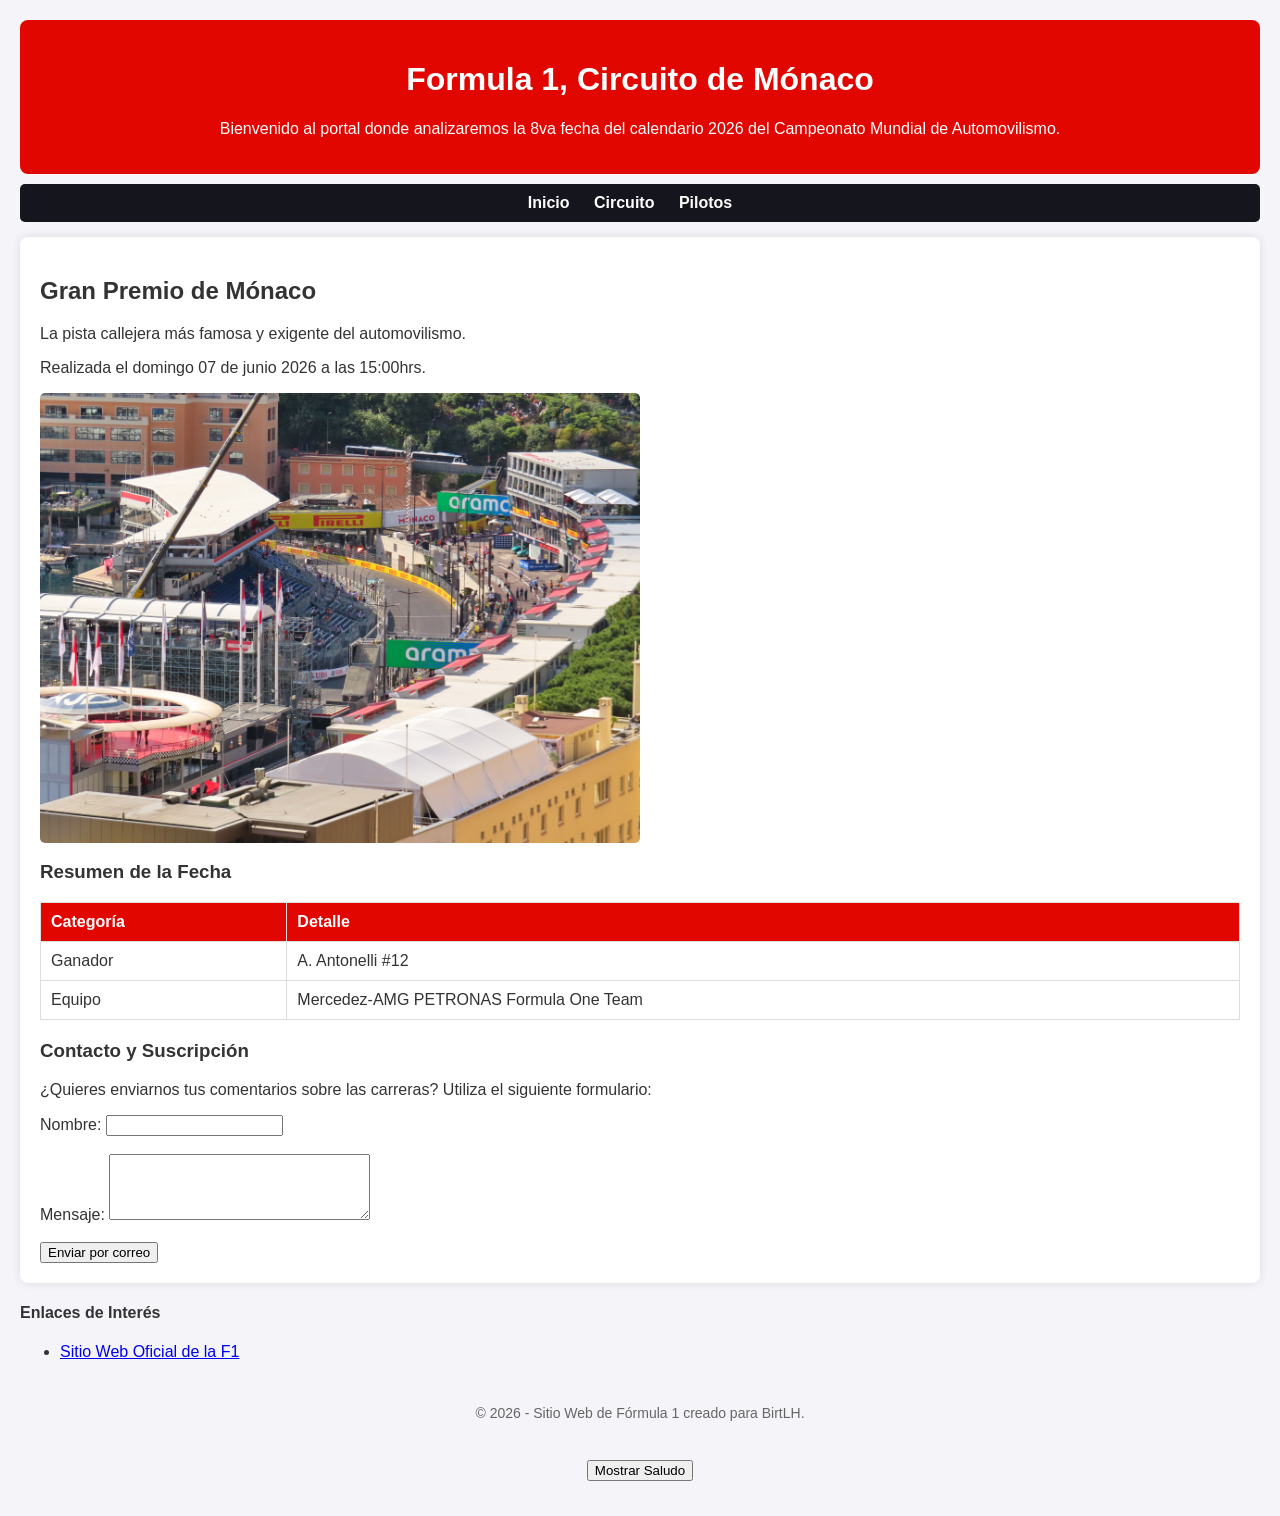
<file: index.html>
<!DOCTYPE html>
<html lang="es">
<head>
    <meta charset="utf-8" />
    <title>Formula 1 (LMSGI_ud02)</title>
    <!-- Enlace a la hoja de estilos externa -->
    <link rel="stylesheet" href="estilos/estilos.css" />
	<link rel="alternate" type="application/rss+xml" title="Feed RSS de F1" href="feed.xml" />
</head>
<body>

    <!-- CABECERA DE LA PÁGINA -->
    <header>
        <h1>Formula 1, Circuito de Mónaco</h1>
        <p>Bienvenido al portal donde analizaremos la 8va fecha del calendario 2026 del Campeonato Mundial de Automovilismo.</p>
    </header>

    <!-- MENÚ DE NAVEGACIÓN (común para las 3 páginas) -->
    <nav>
        <ul>
            <li><a href="index.html">Inicio</a></li>
            <li><a href="circuito.html">Circuito</a></li>
            <li><a href="pilotos.html">Pilotos</a></li>
        </ul>
    </nav>

    <!-- CONTENIDO PRINCIPAL DE LA PÁGINA -->
    <main>
        <!-- Sección de bienvenida con imagen -->
        <section>
            <h2>Gran Premio de Mónaco</h2>
            <p>La pista callejera más famosa y exigente del automovilismo.</p>
            <p>Realizada el domingo 07 de junio 2026 a las 15:00hrs.</p>
            <!-- Imagen con texto alternativo obligatorio -->
            <img src="imagenes/monaco.jpg" alt="Circuito de monaco" width="600" />
        </section>
		
        <!-- Tabla resumen obligatoria -->
        <section>
            <h3>Resumen de la Fecha</h3>
            <table border="1">
                <thead>
                    <tr>
                        <th>Categoría</th>
                        <th>Detalle</th>
                    </tr>
                </thead>
                <tbody>
                    <tr>
                        <td>Ganador</td>
                        <td>A. Antonelli #12</td>
                    </tr>
                    <tr>
                        <td>Equipo</td>
                        <td>Mercedez-AMG PETRONAS Formula One Team</td>
                    </tr>
                </tbody>
            </table>
        </section>

        <!-- Formulario obligatorio con mailto -->
        <section>
            <h3>Contacto y Suscripción</h3>
            <p>¿Quieres enviarnos tus comentarios sobre las carreras? Utiliza el siguiente formulario:</p>
            
            <form action="mailto:lolopez@ikaslea.birt.eus" method="POST">
                <div>
                    <label for="nombre">Nombre:</label>
                    <input type="text" id="nombre" name="nombre" required />
                </div>
                <br>
                <div>
                    <label for="comentario">Mensaje:</label>
                    <textarea id="comentario" name="comentario" rows="4" cols="30" required></textarea>
                </div>
                <br>
                <div>
                    <input type="submit" value="Enviar por correo" />
                </div>
            </form>
        </section>
    </main>

    <!-- ENLACES EXTERNOS OBLIGATORIOS -->
    <aside>
        <h4>Enlaces de Interés</h4>
        <ul>
            <li><a href="https://www.formula1.com" target="_blank">Sitio Web Oficial de la F1</a></li>
        </ul>
    </aside>

    <!-- PIE DE PÁGINA -->
    <footer>
        <p>&copy; 2026 - Sitio Web de Fórmula 1 creado para BirtLH.</p>
    </footer>
	
	<!-- Botón para ejecutar la Función 1 -->
    <div style="text-align: center; margin: 15px;">
        <button type="button" onclick="darBienvenida()">Mostrar Saludo</button>
    </div>

    <!-- Enlace al archivo de funciones JS externo -->
    <script src="funciones/funciones.js"></script>

</body>
</html>
</file>
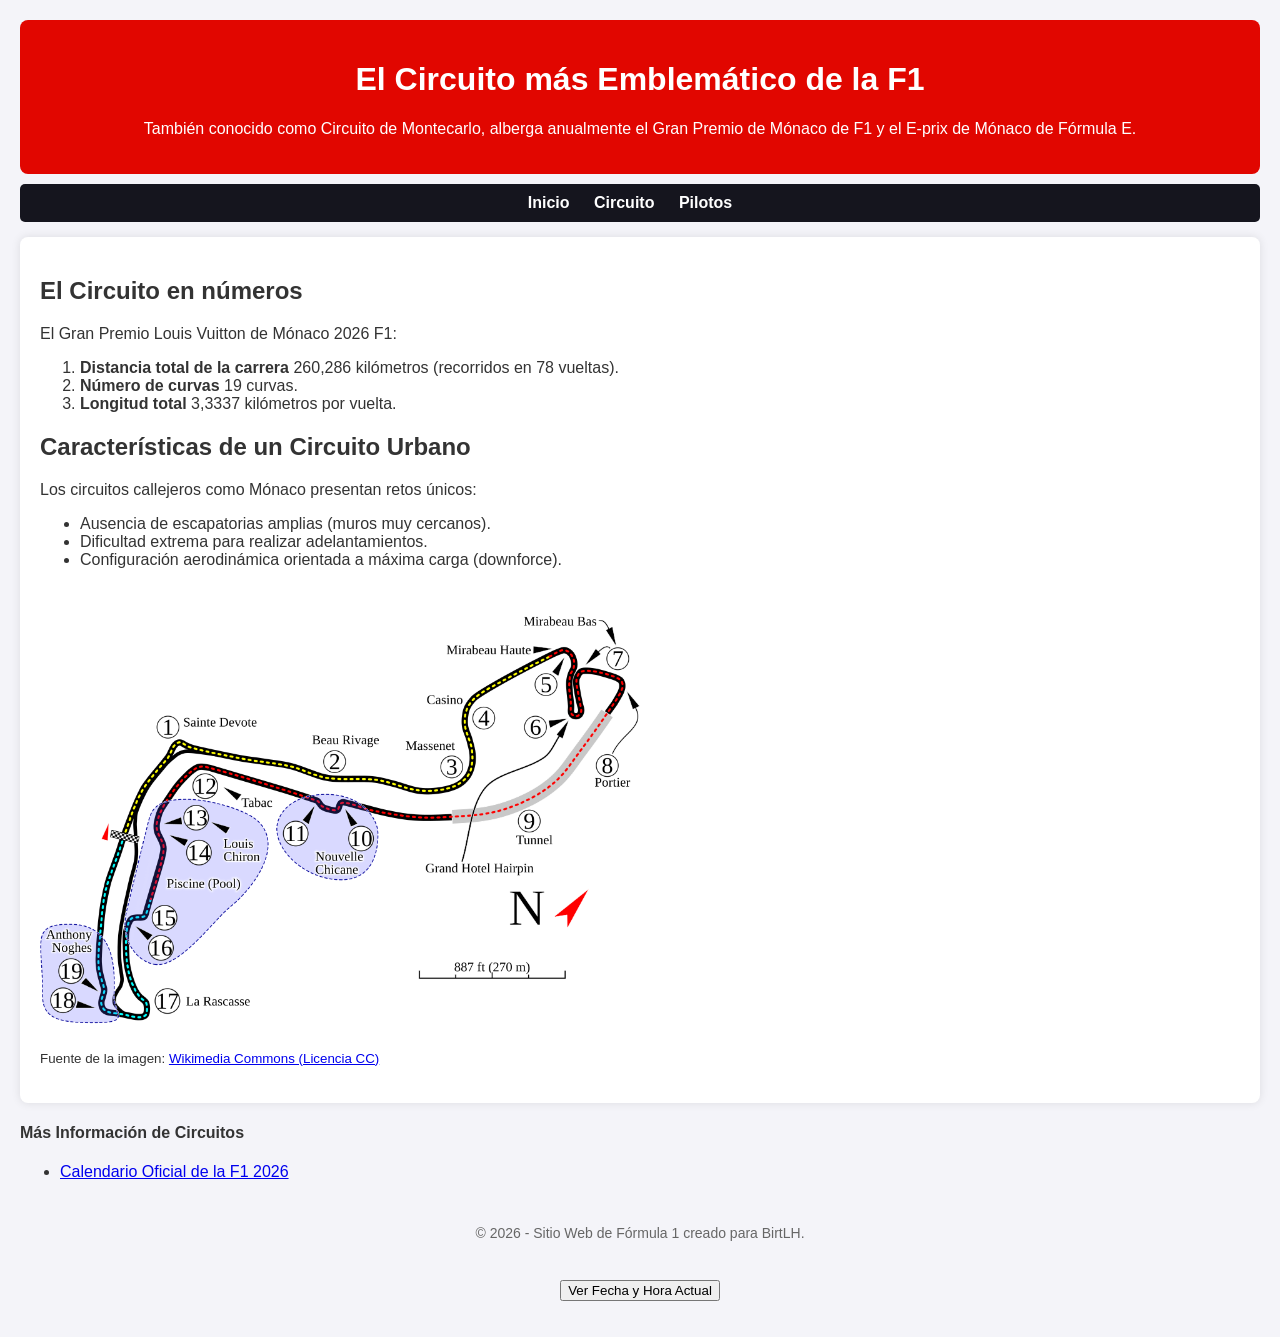
<file: circuito.html>
<!DOCTYPE html>
<html lang="es">
<head>
    <meta charset="utf-8" />
    <title>Circuitos - Fórmula 1 (LMSGI_ud02)</title>
    <!-- Enlace a la hoja de estilos externa -->
    <link rel="stylesheet" href="estilos/estilos.css" />
</head>
<body>

    <!-- CABECERA DE LA PÁGINA -->
    <header>
        <h1>El Circuito más Emblemático de la F1</h1>
        <p>También conocido como Circuito de Montecarlo, alberga anualmente el Gran Premio de Mónaco de F1  y el E-prix de Mónaco de Fórmula E.</p>
    </header>

    <!-- MENÚ DE NAVEGACIÓN (común para las 3 páginas) -->
    <nav>
        <ul>
            <li><a href="index.html">Inicio</a></li>
            <li><a href="circuito.html">Circuito</a></li>
            <li><a href="pilotos.html">Pilotos</a></li>
        </ul>
    </nav>

    <!-- CONTENIDO PRINCIPAL -->
    <main>
        <section>
            <h2>El Circuito en números</h2>
            <p>El Gran Premio Louis Vuitton de Mónaco 2026 F1:</p>
            
            <!-- Lista ordenada obligatoria -->
            <ol>
                <li><strong>Distancia total de la carrera</strong> 260,286 kilómetros (recorridos en 78 vueltas).</li>
                <li><strong>Número de curvas</strong> 19 curvas.</li>
                <li><strong>Longitud total</strong> 3,3337 kilómetros por vuelta.</li>
            </ol>
        </section>

        <!-- Sección de características con lista desordenada -->
        <section>
            <h2>Características de un Circuito Urbano</h2>
            <p>Los circuitos callejeros como Mónaco presentan retos únicos:</p>
            
            <!-- Lista desordenada obligatoria -->
            <ul>
                <li>Ausencia de escapatorias amplias (muros muy cercanos).</li>
                <li>Dificultad extrema para realizar adelantamientos.</li>
                <li>Configuración aerodinámica orientada a máxima carga (downforce).</li>
            </ul>

            <!-- Imagen del mapa del circuito de Mónaco -->
            <br>
			<img src="imagenes/monaco.webp" alt="Circuito de monaco" width="600" />
			<p><small>Fuente de la imagen: <a href="https://commons.wikimedia.org" target="_blank">Wikimedia Commons (Licencia CC)</a></small></p>
        </section>
    </main>

    <!-- ENLACES EXTERNOS OBLIGATORIOS -->
    <aside>
        <h4>Más Información de Circuitos</h4>
        <ul>
            <li><a href="https://www.formula1.com/en/racing/2026.html" target="_blank">Calendario Oficial de la F1 2026</a></li>
        </ul>
    </aside>

    <!-- PIE DE PÁGINA -->
    <footer>
        <p>&copy; 2026 - Sitio Web de Fórmula 1 creado para BirtLH.</p>
    </footer>

	<!-- Botón y contenedor para la Función 2 -->
    <div style="text-align: center; margin: 15px;">
        <button type="button" onclick="mostrarFechaActual()">Ver Fecha y Hora Actual</button>
        <p id="texto-fecha" style="font-weight: bold; margin-top: 10px;"></p>
    </div>

    <!-- Enlace al archivo JS -->
    <script src="funciones/funciones.js"></script>
</body>
</html>
</file>
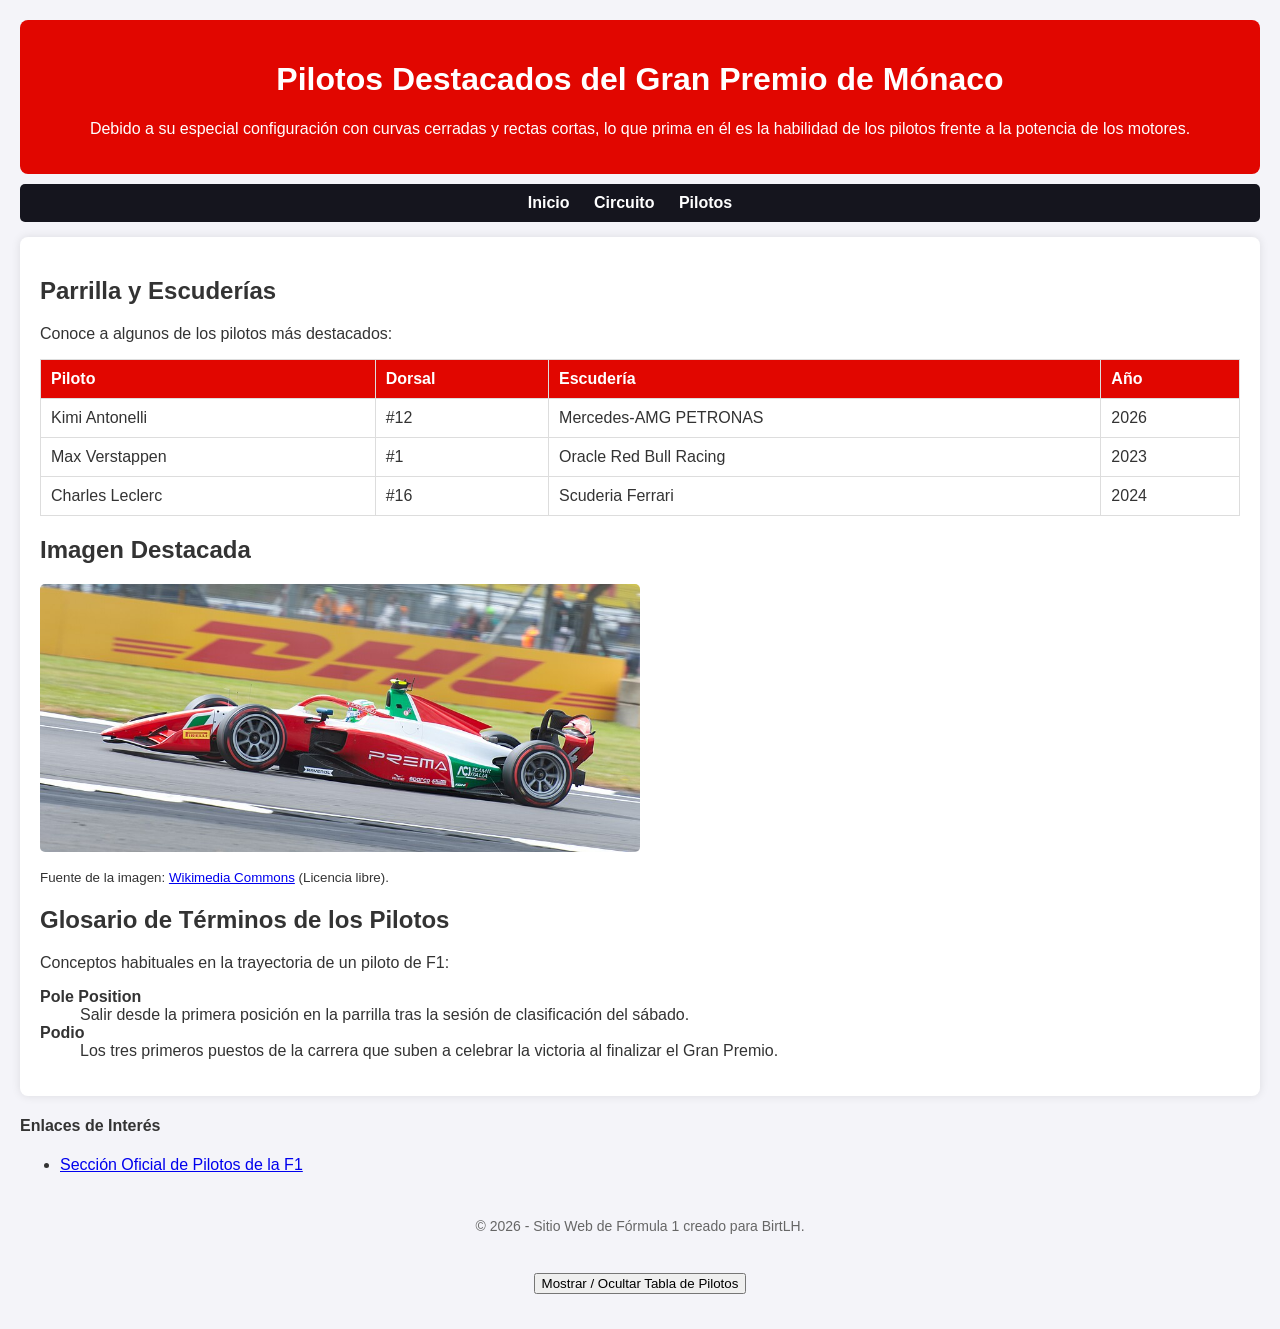
<file: pilotos.html>
<!DOCTYPE html>
<html lang="es">
<head>
    <meta charset="utf-8" />
    <title>Pilotos - Fórmula 1 (LMSGI_ud02)</title>
    <!-- Enlace a la hoja de estilos externa -->
    <link rel="stylesheet" href="estilos/estilos.css" />
</head>
<body>

    <!-- CABECERA DE LA PÁGINA -->
    <header>
        <h1>Pilotos Destacados del Gran Premio de Mónaco</h1>
        <p>Debido a su especial configuración con curvas cerradas y rectas cortas, lo que prima en él es la habilidad de los pilotos frente a la potencia de los motores.</p>
    </header>

    <!-- MENÚ DE NAVEGACIÓN (común para las 3 páginas) -->
    <nav>
        <ul>
            <li><a href="index.html">Inicio</a></li>
            <li><a href="circuito.html">Circuito</a></li>
            <li><a href="pilotos.html">Pilotos</a></li>
        </ul>
    </nav>

    <!-- CONTENIDO PRINCIPAL -->
    <main>
        <!-- Sección con una tabla de pilotos -->
        <section>
            <h2>Parrilla y Escuderías</h2>
            <p>Conoce a algunos de los pilotos más destacados:</p>
            
            <table border="1" id="tabla-pilotos">
                <thead>
                    <tr>
                        <th>Piloto</th>
                        <th>Dorsal</th>
                        <th>Escudería</th>
						<th>Año</th>
                    </tr>
                </thead>
                <tbody>
                    <tr>
                        <td>Kimi Antonelli</td>
                        <td>#12</td>
                        <td>Mercedes-AMG PETRONAS</td>
						<td>2026</td>
                    </tr>
                    <tr>
                        <td>Max Verstappen</td>
                        <td>#1</td>
                        <td>Oracle Red Bull Racing</td>
						<td>2023</td>
                    </tr>
                    <tr>
                        <td>Charles Leclerc</td>
                        <td>#16</td>
                        <td>Scuderia Ferrari</td>
						<td>2024</td>
                    </tr>
                </tbody>
            </table>
        </section>
		
        <!-- IMAGEN  -->
        <section>
            <h2>Imagen Destacada</h2>
            <img src="imagenes/Kimi_Antonelli.jpg" alt="Piloto Kimi Antonelli de Mercedes-AMG" width="600" />
            <p><small>Fuente de la imagen: <a href="https://commons.wikimedia.org/wiki/File:Andrea_Kimi_Antonelli_(53838877535)_(cropped).jpg" target="_blank">Wikimedia Commons</a> (Licencia libre).</small></p>
        </section>
		
        <!-- Lista de descripción -->
        <section>
            <h2>Glosario de Términos de los Pilotos</h2>
            <p>Conceptos habituales en la trayectoria de un piloto de F1:</p>
            
            <dl>
                <dt><strong>Pole Position</strong></dt>
                <dd>Salir desde la primera posición en la parrilla tras la sesión de clasificación del sábado.</dd>
                
                <dt><strong>Podio</strong></dt>
                <dd>Los tres primeros puestos de la carrera que suben a celebrar la victoria al finalizar el Gran Premio.</dd>
            </dl>
        </section>
    </main>

    <!-- ENLACES EXTERNOS OBLIGATORIOS -->
    <aside>
        <h4>Enlaces de Interés</h4>
        <ul>
            <li><a href="https://www.formula1.com/en/drivers" target="_blank">Sección Oficial de Pilotos de la F1</a></li>
        </ul>
    </aside>

    <!-- PIE DE PÁGINA -->
    <footer>
        <p>&copy; 2026 - Sitio Web de Fórmula 1 creado para BirtLH.</p>
    </footer>


	<!-- Botón para la Función 3 -->
    <div style="text-align: center; margin: 15px;">
        <button type="button" onclick="cambiarVisibilidadTabla()">Mostrar / Ocultar Tabla de Pilotos</button>
    </div>

    <!-- Enlace al archivo JS -->
    <script src="funciones/funciones.js"></script>
</body>
</html>
</file>
<file: estilos/estilos.css>
/* --- ESTILOS GENERALES DEL SITIO WEB DE F1 --- */

/* Estilo para el fondo de la página y la tipografía base */
body {
    font-family: Arial, sans-serif;
    background-color: #f4f4f9;
    color: #333333;
    margin: 0;
    padding: 20px;
}

/* Estilo para las cabeceras principales */
header {
    background-color: #e10600; /* Color rojo clásico de la Fórmula 1 */
    color: white;
    padding: 20px;
    text-align: center;
    border-radius: 8px;
}

/* Estilo para el menú de navegación */
nav {
    background-color: #15151e;
    margin-top: 10px;
    padding: 10px;
    border-radius: 5px;
}

nav ul {
    list-style-type: none; /* Eliminar los puntos de la lista */
    margin: 0;
    padding: 0;
    text-align: center;
}

nav ul li {
    display: inline; /* Coloca los elementos del menú en horizontal */
    margin-right: 20px;
}

nav ul li a {
    color: white;
    text-decoration: none; /* Quita el subrayado de los enlaces */
    font-weight: bold;
    font-size: 16px;
}

nav ul li a:hover {
    color: #00d2be; /* Cambia de color al pasar el ratón por encima */
}

/* Estilo para el contenido principal */
main {
    background-color: white;
    padding: 20px;
    margin-top: 15px;
    border-radius: 8px;
    box-shadow: 0 0 10px rgba(0, 0, 0, 0.1);
}

/* Estilo para las tablas */
table {
    width: 100%;
    border-collapse: collapse; /* Une los bordes de la tabla */
    margin-top: 10px;
    margin-bottom: 20px;
}

th, td {
    border: 1px solid #dddddd;
    text-align: left;
    padding: 10px;
}

th {
    background-color: #e10600;
    color: white;
}

/* Estilo para las imágenes */
img {
    max-width: 100%;
    height: auto;
    border-radius: 5px;
    display: block;
    margin: 10px 0;
}

/* Estilo para el pie de página */
footer {
    text-align: center;
    margin-top: 20px;
    padding: 10px;
    color: #666666;
    font-size: 14px;
}
</file>
